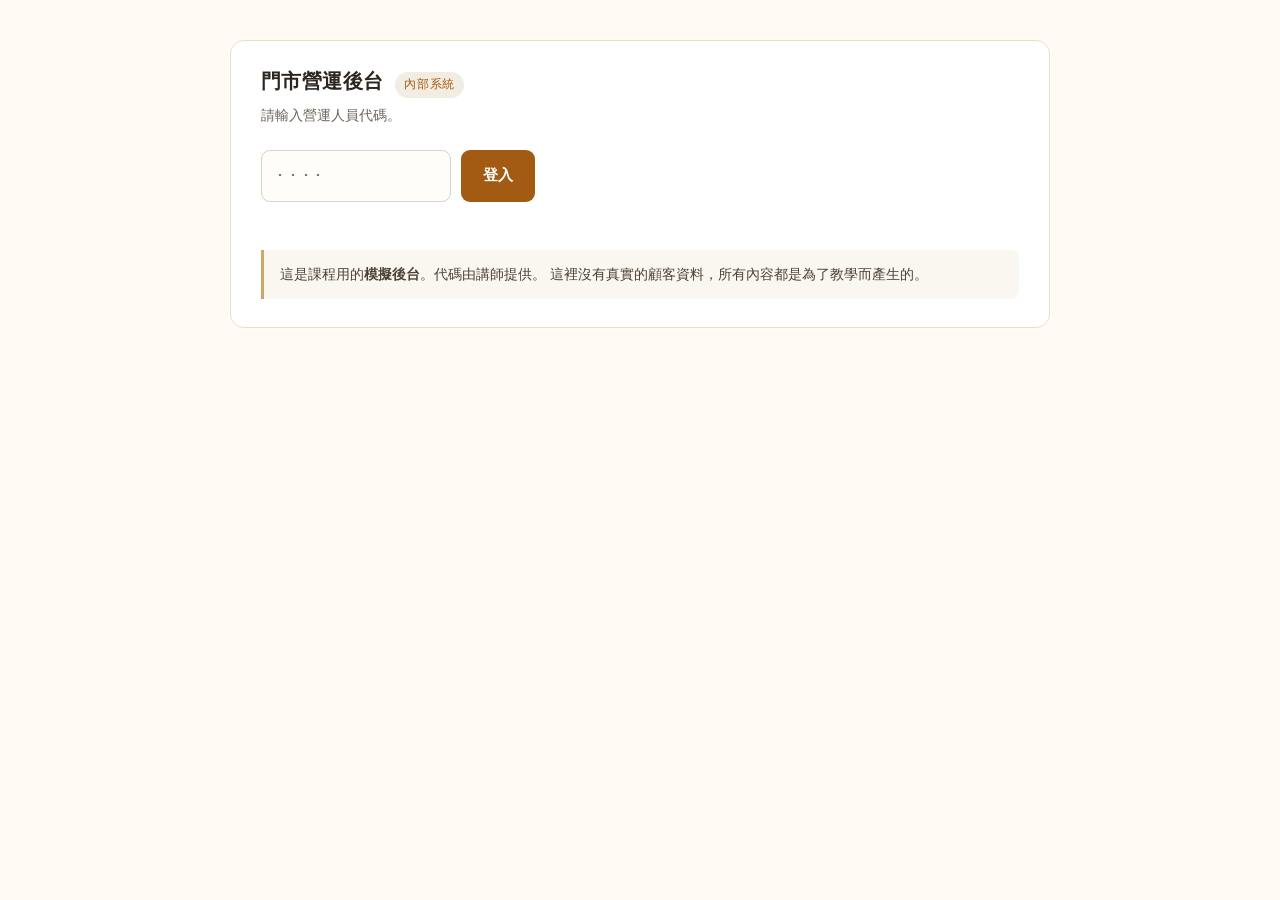
<file: admin/index.html>
<!doctype html>
<html lang="zh-Hant">

<head>
    <meta charset="utf-8">
    <meta name="viewport" content="width=device-width,initial-scale=1">
    <meta name="robots" content="noindex, nofollow">
    <title>門市營運後台｜柳丁生活</title>
    <link rel="stylesheet" href="../assets/css/style.css">
    <style>
        .ops-wrap {
            max-width: 860px;
            margin: 0 auto;
            padding: 40px 20px 80px
        }

        .ops-card {
            background: #fff;
            border: 1px solid var(--line, #e6e0d5);
            border-radius: 14px;
            padding: 28px 30px;
            margin-bottom: 18px
        }

        .ops-head {
            display: flex;
            align-items: baseline;
            gap: 12px;
            flex-wrap: wrap;
            margin-bottom: 6px
        }

        .ops-head h1 {
            font-size: 20px;
            margin: 0
        }

        .ops-tag {
            font-size: 11.5px;
            letter-spacing: .06em;
            padding: 3px 9px;
            border-radius: 999px;
            background: #f2ede3;
            color: var(--brand-deep, #a35a12)
        }

        .ops-sub {
            color: #6b6459;
            font-size: 13.5px;
            margin: 0 0 24px
        }

        .gate label {
            display: block;
            font-size: 14px;
            margin-bottom: 8px;
            color: #4d4134
        }

        .gate-row {
            display: flex;
            gap: 10px;
            flex-wrap: wrap
        }

        .gate input {
            font: inherit;
            font-size: 16px;
            padding: 11px 14px;
            border: 1px solid #d9d2c6;
            border-radius: 9px;
            width: 190px;
            letter-spacing: .3em
        }

        .gate button {
            font: inherit;
            font-size: 15px;
            padding: 11px 22px;
            border: 0;
            border-radius: 9px;
            background: var(--brand-deep, #a35a12);
            color: #fff;
            cursor: pointer;
            font-weight: 600
        }

        .gate button:hover {
            filter: brightness(.92)
        }

        .gate .err {
            color: #b3261e;
            font-size: 13.5px;
            margin-top: 10px;
            min-height: 1.2em
        }

        .mod {
            display: grid;
            grid-template-columns: 1fr auto;
            gap: 16px;
            align-items: center;
            padding: 18px 0;
            border-bottom: 1px solid #efeae0
        }

        .mod:last-child {
            border-bottom: 0
        }

        .mod h3 {
            margin: 0 0 4px;
            font-size: 15.5px
        }

        .mod p {
            margin: 0;
            font-size: 13px;
            color: #6b6459
        }

        .mod .meta {
            font-size: 12px;
            color: #8a8275;
            margin-top: 5px;
            font-variant-numeric: tabular-nums
        }

        .mod button {
            font: inherit;
            font-size: 14px;
            padding: 9px 18px;
            border-radius: 8px;
            border: 1px solid var(--brand-deep, #a35a12);
            background: transparent;
            color: var(--brand-deep, #a35a12);
            cursor: pointer;
            white-space: nowrap;
            min-width: 104px
        }

        .mod button:hover:not(:disabled) {
            background: var(--brand-deep, #a35a12);
            color: #fff
        }

        .mod button:disabled {
            opacity: .55;
            cursor: default
        }

        .bar {
            height: 4px;
            background: #efeae0;
            border-radius: 99px;
            overflow: hidden;
            margin-top: 9px;
            display: none
        }

        .bar.on {
            display: block
        }

        .bar i {
            display: block;
            height: 100%;
            width: 0;
            background: var(--brand-deep, #a35a12);
            transition: width .25s linear
        }

        .note {
            background: #faf7f0;
            border-left: 3px solid #c9a86a;
            padding: 13px 16px;
            border-radius: 0 8px 8px 0;
            font-size: 13.5px;
            color: #4d4134;
            margin-top: 22px
        }

        .hidden {
            display: none
        }

        .sys {
            font-size: 12px;
            color: #8a8275;
            margin-top: 20px;
            text-align: right
        }
    </style>
</head>

<body class="ops-body">
    <div class="ops-wrap">

        <!-- 密碼閘 -->
        <div class="ops-card gate" id="gate">
            <div class="ops-head">
                <h1>門市營運後台</h1><span class="ops-tag">內部系統</span>
            </div>
            <p class="ops-sub">請輸入營運人員代碼。</p>
            <div class="gate-row">
                <input id="pw" type="password" inputmode="numeric" maxlength="8" autocomplete="off" aria-label="營運人員代碼"
                    placeholder="････">
                <button id="go">登入</button>
            </div>
            <div class="err" id="err" role="alert"></div>
            <div class="note">
                這是課程用的<strong>模擬後台</strong>。代碼由講師提供。
                這裡沒有真實的顧客資料，所有內容都是為了教學而產生的。
            </div>
        </div>

        <!-- 匯出面板 -->
        <div id="panel" class="hidden">
            <div class="ops-card">
                <div class="ops-head">
                    <h1>資料匯出</h1><span class="ops-tag">2025-01-01 ～ 2026-06-30</span>
                </div>
                <p class="ops-sub">選擇要匯出的系統模組。匯出格式為 CSV（UTF-8 with BOM）。</p>

                <div class="mod">
                    <div>
                        <h3>CRM ─ 會員主檔</h3>
                        <p>會員基本資料、加入門市、等級、行銷同意狀態</p>
                        <div class="meta">1,200 筆　│　members.csv　│　94 KB</div>
                        <div class="bar"><i></i></div>
                    </div>
                    <button data-file="members.csv">匯出</button>
                </div>

                <div class="mod">
                    <div>
                        <h3>POS ─ 交易主檔</h3>
                        <p>每一筆結帳紀錄：門市、通路、金額、折扣、退貨</p>
                        <div class="meta">8,000 筆　│　transactions.csv　│　534 KB</div>
                        <div class="bar"><i></i></div>
                    </div>
                    <button data-file="transactions.csv">匯出</button>
                </div>

                <div class="mod">
                    <div>
                        <h3>POS ─ 交易明細</h3>
                        <p>每筆交易的商品品項與數量</p>
                        <div class="meta">24,786 筆　│　txn_items.csv　│　619 KB</div>
                        <div class="bar"><i></i></div>
                    </div>
                    <button data-file="txn_items.csv">匯出</button>
                </div>

                <div class="mod">
                    <div>
                        <h3>ERP ─ 商品主檔</h3>
                        <p>品項、品類、成本、售價、貨架區、上下架狀態</p>
                        <div class="meta">120 筆　│　products.csv　│　11 KB</div>
                        <div class="bar"><i></i></div>
                    </div>
                    <button data-file="products.csv">匯出</button>
                </div>

                <div class="note">
                    <strong>提醒</strong>：本系統匯出的是<strong>原始資料</strong>，未經整理。
                    欄位格式、缺漏值與重複紀錄請自行於分析端處理。
                </div>

                <p class="sys">柳丁生活 門市營運系統　v2.4.1　│　最後同步 2026-06-30 23:59</p>
            </div>

            <p style="text-align:center;font-size:13.5px">
                <a href="../index.html">← 回到柳丁生活官網</a>
            </p>
        </div>

    </div>

    <script>
        // ⚠️ 這是教學道具，不是門禁系統。代碼寫在前端、資料也是公開的，
        //    目的只是讓學員體驗「從系統後台匯出資料」這件事。
        const CODE = "nutc";
        const gate = document.getElementById("gate");
        const panel = document.getElementById("panel");
        const err = document.getElementById("err");
        const pw = document.getElementById("pw");

        function unlock() {
            if (pw.value.trim() !== CODE) {
                err.textContent = "代碼不正確，請向講師確認。";
                pw.value = ""; pw.focus(); return;
            }
            gate.classList.add("hidden");
            panel.classList.remove("hidden");
            try { sessionStorage.setItem("sunlit_ops", "1"); } catch (e) { }
        }
        document.getElementById("go").onclick = unlock;
        pw.addEventListener("keydown", e => { if (e.key === "Enter") unlock(); });

        try {
            if (sessionStorage.getItem("sunlit_ops") === "1") {
                gate.classList.add("hidden"); panel.classList.remove("hidden");
            }
        } catch (e) { }

        // 匯出：跑一段假的進度，然後真的下載
        document.querySelectorAll(".mod button").forEach(btn => {
            btn.onclick = () => {
                const mod = btn.closest(".mod");
                const bar = mod.querySelector(".bar");
                const fill = bar.querySelector("i");
                const file = btn.dataset.file;
                btn.disabled = true; btn.textContent = "匯出中…";
                bar.classList.add("on"); fill.style.width = "0";

                let p = 0;
                const tick = setInterval(() => {
                    p += 12 + Math.random() * 18;
                    fill.style.width = Math.min(p, 100) + "%";
                    if (p >= 100) {
                        clearInterval(tick);
                        const a = document.createElement("a");
                        a.href = "../data/" + file;
                        a.download = file;
                        document.body.appendChild(a); a.click(); a.remove();
                        btn.textContent = "已匯出 ✓";
                        setTimeout(() => {
                            btn.disabled = false; btn.textContent = "重新匯出";
                            bar.classList.remove("on");
                        }, 1800);
                    }
                }, 180);
            };
        });
    </script>
</body>

</html>
</file>
<file: assets/css/style.css>
:root {
  --brand: #e08b2b;
  --brand-dark: #b8681a;
  --brand-deep: #a35a12;
  --ink: #2b2620;
  --paper: #fffaf3;
  --line: #ecdfc9;
  --muted: #74685b;
  --soft: #f5ecdf;
  --white: #fff;
  --ok: #2e7d32;
  --max: 1100px;
}

* { box-sizing: border-box; }
html { scroll-behavior: smooth; }
body {
  margin: 0;
  color: var(--ink);
  background: var(--paper);
  font-family: "Noto Sans TC", "PingFang TC", "Microsoft JhengHei", system-ui, sans-serif;
  line-height: 1.7;
}
img { display: block; max-width: 100%; }
a { color: var(--brand-deep); text-decoration: none; }
a:hover { text-decoration: underline; }
:focus-visible { outline: 2px solid var(--brand-deep); outline-offset: 3px; }
.skip-link { position: absolute; left: -9999px; padding: .6rem 1rem; background: var(--white); }
.skip-link:focus { left: 1rem; top: 1rem; z-index: 20; }
.container { width: min(var(--max), calc(100% - 2rem)); margin-inline: auto; }

.site-header { position: sticky; top: 0; z-index: 10; background: rgba(255, 250, 243, .96); border-bottom: 1px solid var(--line); backdrop-filter: blur(12px); }
.header-inner { min-height: 76px; display: flex; align-items: center; justify-content: space-between; gap: 1.25rem; }
.brand-mark { display: inline-flex; align-items: center; gap: .7rem; color: var(--ink); }
.sun-dot { width: 26px; height: 26px; border-radius: 50%; background: var(--brand); box-shadow: 7px -7px 0 -5px var(--brand); }
.brand-word { font-size: 1.2rem; font-weight: 700; letter-spacing: .08em; line-height: 1.15; }
.brand-word small { display: block; color: var(--muted); font-size: .62rem; font-weight: 500; letter-spacing: .18em; margin-top: .18rem; }
.site-nav { display: flex; align-items: center; gap: 1.25rem; font-size: .92rem; }
.site-nav a { color: var(--ink); }
.site-nav a:hover, .site-nav a[aria-current="page"] { color: var(--brand-deep); text-decoration: none; }
.nav-buy { padding: .45rem .85rem; border-radius: 4px; background: var(--brand-deep); color: var(--white) !important; }
.nav-buy:hover { filter: brightness(.92); }
.nav-toggle { display: none; border: 1px solid var(--line); background: var(--white); color: var(--ink); padding: .45rem .6rem; border-radius: 4px; }

.hero { min-height: min(78vh, 720px); display: grid; align-items: end; position: relative; isolation: isolate; overflow: hidden; background: #d9c2a5; }
.hero::before { content: ""; position: absolute; inset: 0; z-index: -2; background: linear-gradient(90deg, rgba(255,250,243,.98) 0%, rgba(255,250,243,.85) 34%, rgba(255,250,243,.15) 71%, rgba(43,38,32,.08)), url("../images/hero-store-interior-01.webp") center/cover; }
.hero::after { content: ""; position: absolute; inset: 0; z-index: -1; background: linear-gradient(0deg, rgba(43,38,32,.22), transparent 45%); pointer-events: none; }
.hero-content { padding: clamp(5rem, 12vw, 9rem) 0 5rem; max-width: 640px; }
.eyebrow { color: var(--brand-deep); font-size: .78rem; letter-spacing: .16em; font-weight: 700; margin: 0 0 .75rem; }
h1, h2, h3 { line-height: 1.25; letter-spacing: .02em; margin: 0 0 1rem; }
h1 { font-size: clamp(2.35rem, 6vw, 4.7rem); font-weight: 750; }
h2 { font-size: clamp(1.75rem, 3vw, 2.6rem); }
h3 { font-size: 1.2rem; }
.hero h1 { max-width: 12ch; }
.hero-lede { max-width: 32rem; font-size: 1.1rem; color: #4d4134; margin: 0 0 1.75rem; }
.cta-row { display: flex; flex-wrap: wrap; gap: .75rem; align-items: center; }
.button { display: inline-flex; justify-content: center; align-items: center; min-height: 44px; padding: .65rem 1.05rem; border: 1px solid var(--brand-deep); border-radius: 4px; font-weight: 700; cursor: pointer; }
.button-primary { background: var(--brand-deep); color: var(--white); }
.button-primary:hover { filter: brightness(.92); text-decoration: none; }
.button-quiet { background: rgba(255,255,255,.72); color: var(--brand-deep); }
.button-quiet:hover { background: var(--white); text-decoration: none; }

.section { padding: clamp(4rem, 8vw, 7rem) 0; }
.section-tight { padding: 3.5rem 0; }
.section-head { display: flex; justify-content: space-between; align-items: end; gap: 1rem; margin-bottom: 2rem; }
.section-head p { max-width: 36rem; margin: .4rem 0 0; color: var(--muted); }
.section-kicker { color: var(--brand-deep); font-size: .78rem; letter-spacing: .15em; font-weight: 700; }
.section-soft { background: var(--soft); }
.rule { width: 48px; height: 3px; background: var(--brand); margin: 1.25rem 0 1.5rem; }

.category-grid { display: grid; grid-template-columns: repeat(3, 1fr); gap: 1rem; }
.category-card { position: relative; overflow: hidden; min-height: 290px; border: 1px solid var(--line); border-radius: 4px; background: var(--white); }
.category-card img { width: 100%; height: 220px; object-fit: cover; transition: transform .35s ease; }
.category-card:hover img { transform: scale(1.035); }
.category-card-content { padding: 1rem 1.1rem 1.15rem; }
.category-card h3 { margin-bottom: .2rem; }
.category-card p { color: var(--muted); font-size: .9rem; margin: 0; }
.category-link { display: block; color: var(--ink); }
.category-link:hover { text-decoration: none; }

.split { display: grid; grid-template-columns: minmax(0, 1fr) minmax(0, 1fr); gap: clamp(2rem, 6vw, 5.5rem); align-items: center; }
.split-image { min-height: 430px; border-radius: 4px; overflow: hidden; background: var(--line); }
.split-image img { width: 100%; height: 100%; min-height: 430px; object-fit: cover; }
.body-copy { color: var(--muted); max-width: 38rem; }
.stats { display: grid; grid-template-columns: repeat(3, 1fr); gap: 1rem; margin-top: 1.75rem; }
.stat { border-top: 2px solid var(--brand); padding-top: .7rem; }
.stat strong { display: block; font-size: 1.7rem; color: var(--ink); }
.stat span { color: var(--muted); font-size: .88rem; }

.store-grid { display: grid; grid-template-columns: repeat(3, 1fr); gap: 1rem; }
.store-card { border: 1px solid var(--line); background: var(--white); border-radius: 4px; overflow: hidden; }
.store-card-visual { min-height: 150px; position: relative; overflow: hidden; }
.store-card-visual img { width: 100%; height: 180px; object-fit: cover; filter: saturate(.8); }
.store-card-visual::after { content: ""; position: absolute; inset: 0; background: linear-gradient(135deg, rgba(224,139,43,.38), transparent 65%); }
.store-card:nth-child(2) .store-card-visual img { object-position: 75% center; filter: sepia(.12) saturate(.7); }
.store-card:nth-child(3) .store-card-visual img { object-position: 20% center; filter: saturate(.6) brightness(1.04); }
.store-card:nth-child(4) .store-card-visual img { object-position: 65% center; filter: saturate(.85) brightness(1.05); }
.store-card:nth-child(5) .store-card-visual img { object-position: 85% center; filter: sepia(.18) saturate(.8); }
.store-card:nth-child(6) .store-card-visual img { object-position: 45% center; filter: saturate(.72); }
.store-card-body { padding: 1rem 1.1rem 1.2rem; }
.store-card-body h3 { margin-bottom: .15rem; }
.store-meta { margin: 0; color: var(--muted); font-size: .9rem; }
.store-type { display: inline-block; margin-top: .75rem; color: var(--brand-deep); font-size: .8rem; font-weight: 700; }

.page-hero { padding: 5.5rem 0 4rem; background: var(--soft); border-bottom: 1px solid var(--line); }
.page-hero p { max-width: 40rem; color: var(--muted); margin: 0; font-size: 1.05rem; }
.breadcrumb { padding-top: 1rem; font-size: .86rem; color: var(--muted); }
.breadcrumb a { color: var(--brand-deep); }
.collection-list { display: grid; gap: 1.2rem; }
.collection-row { display: grid; grid-template-columns: 260px 1fr; gap: 1.5rem; align-items: center; border-top: 1px solid var(--line); padding-top: 1.2rem; }
.collection-row img { width: 100%; aspect-ratio: 1; object-fit: cover; border-radius: 4px; }
.collection-row p { color: var(--muted); margin: 0; }
.collection-tag { color: var(--brand-deep); font-size: .8rem; font-weight: 700; letter-spacing: .08em; }
.collection-row .chip { margin-top: .9rem; }

.product-page { padding-top: 2.5rem; }
.product-layout { display: grid; grid-template-columns: minmax(0, .9fr) minmax(0, 1.1fr); gap: clamp(2rem, 7vw, 6rem); align-items: center; }
.product-art { min-height: 460px; overflow: hidden; border-radius: 4px; background: var(--soft); }
.product-art img { width: 100%; height: 100%; min-height: 460px; object-fit: cover; }
.product-copy h1 { max-width: 14ch; }
.product-story { max-width: 40rem; font-size: 1.08rem; color: var(--ink); }
.product-context { margin: 1.6rem 0; border-top: 1px solid var(--line); border-bottom: 1px solid var(--line); padding: 1rem 0; }
.product-context strong { color: var(--brand-deep); }
.product-context p { margin: .35rem 0 0; color: var(--muted); }
.availability { margin: 1.6rem 0 1.8rem; }
.availability h2 { font-size: 1.35rem; margin-bottom: .6rem; }
.availability p { color: var(--muted); margin: 0; }
.product-sku { color: var(--muted); font-size: .8rem; letter-spacing: .08em; margin: .35rem 0 1rem; }

.store-detail { display: grid; grid-template-columns: minmax(0, .95fr) minmax(0, 1.05fr); gap: clamp(2rem, 7vw, 6rem); align-items: center; }
.store-detail-image { min-height: 420px; overflow: hidden; border-radius: 4px; }
.store-detail-image img { width: 100%; height: 100%; min-height: 420px; object-fit: cover; }
.store-facts { display: grid; grid-template-columns: repeat(2, 1fr); gap: 1rem; margin: 1.7rem 0; }
.store-fact { border-top: 1px solid var(--line); padding-top: .55rem; }
.store-fact dt { color: var(--muted); font-size: .8rem; }
.store-fact dd { margin: 0; font-weight: 700; }
.notice { border-left: 3px solid var(--brand); padding: .75rem 1rem; background: var(--soft); color: var(--muted); }

/* 選品頁／門市選品：不標價、無購物車，只做形象展示 */
.pick-grid { display: grid; grid-template-columns: repeat(auto-fill, minmax(220px, 1fr)); gap: 1rem; margin: 1.75rem 0; }
.pick-card { display: block; border: 1px solid var(--line); border-radius: 4px; background: var(--white); padding: 1.1rem 1.2rem; color: var(--ink); text-decoration: none; }
.pick-card:hover { border-color: var(--brand-deep); color: var(--ink); text-decoration: none; }
.pick-card--cross { border-color: var(--brand); border-width: 1px 1px 1px 3px; }
.pick-tag { display: block; color: var(--brand-deep); font-size: .75rem; font-weight: 700; letter-spacing: .06em; }
.pick-card h3 { margin: .35rem 0 .4rem; font-size: 1.02rem; }
.pick-card p { margin: 0; color: var(--muted); font-size: .88rem; }
.chip-row { display: flex; flex-wrap: wrap; gap: .6rem; margin: 1.25rem 0 0; padding: 0; list-style: none; }
.chip { display: inline-flex; align-items: center; border: 1px solid var(--line); border-radius: 999px; padding: .45rem .95rem; color: var(--ink); font-size: .88rem; background: var(--paper); }
.chip:hover { border-color: var(--brand-deep); color: var(--brand-deep); text-decoration: none; }
.store-picks { border-top: 1px solid var(--line); padding-top: 2.5rem; margin-top: 2.5rem; }
.store-picks .section-head { margin-bottom: 1.5rem; }

.contact-layout { display: grid; grid-template-columns: .8fr 1.2fr; gap: 3rem; }
.contact-list { padding: 0; margin: 0; list-style: none; }
.contact-list li { padding: .85rem 0; border-top: 1px solid var(--line); }
.contact-list strong { display: block; }
.form-card { background: var(--white); border: 1px solid var(--line); padding: 1.5rem; border-radius: 4px; }
.form-row { display: grid; gap: .35rem; margin-bottom: 1rem; }
label { font-weight: 700; font-size: .9rem; }
input, textarea, select { width: 100%; border: 1px solid #d5c4ad; border-radius: 4px; padding: .7rem .75rem; background: #fffdf9; color: var(--ink); font: inherit; }
textarea { min-height: 150px; resize: vertical; }
.form-hint { color: var(--muted); font-size: .82rem; margin: -.4rem 0 1.25rem; }

.site-footer { border-top: 1px solid var(--line); padding: 2.5rem 0 2rem; color: var(--muted); font-size: .85rem; }
.footer-grid { display: grid; grid-template-columns: 1.3fr 1fr 1fr; gap: 2rem; padding-bottom: 2rem; }
.footer-grid p { margin: .4rem 0 0; }
.footer-nav { display: grid; gap: .35rem; }
.fine-print { padding-top: 1rem; border-top: 1px solid var(--line); font-size: .75rem; }

@media (max-width: 820px) {
  .header-inner { min-height: 68px; }
  .nav-toggle { display: inline-flex; }
  .site-nav { display: none; position: absolute; top: 68px; left: 0; right: 0; background: var(--paper); border-bottom: 1px solid var(--line); padding: 1rem; flex-direction: column; align-items: stretch; gap: .6rem; }
  .site-nav.is-open { display: flex; }
  .site-nav a { padding: .45rem .25rem; }
  .category-grid, .store-grid { grid-template-columns: repeat(2, 1fr); }
  .contact-layout { grid-template-columns: 1fr; }
  .footer-grid { grid-template-columns: 1fr 1fr; }
}
@media (max-width: 620px) {
  .hero { min-height: 650px; }
  .hero::before { background-position: 63% center; background-image: linear-gradient(0deg, rgba(255,250,243,.97) 5%, rgba(255,250,243,.63) 45%, rgba(255,250,243,.1) 78%), url("../images/hero-store-interior-01.webp"); }
  .hero-content { padding-top: 10rem; padding-bottom: 3rem; }
  .section-head { display: block; }
  .category-grid, .store-grid, .stats { grid-template-columns: 1fr; }
  .split, .store-detail { grid-template-columns: 1fr; }
  .split-image, .split-image img, .store-detail-image, .store-detail-image img { min-height: 280px; }
  .product-layout { grid-template-columns: 1fr; }
  .product-art, .product-art img { min-height: 280px; }
  .collection-row { grid-template-columns: 110px 1fr; gap: 1rem; }
  .collection-row h3 { font-size: 1rem; }
  .collection-row p { font-size: .88rem; }
  .footer-grid { grid-template-columns: 1fr; gap: 1.25rem; }
  h1 { font-size: 2.5rem; }
}

/* 集團標記：低調，不與門市品牌搶視覺 */
.group-mark{
  margin-top:.55rem;
  font-size:.78rem;
  letter-spacing:.06em;
  color:var(--brand-deep);
  opacity:.72;
}

/* 後台入口：低調，像員工用的小連結 */
.nav-ops{
  margin-left:.5rem;
  font-size:.82rem;
  padding:.28rem .7rem;
  border:1px solid var(--line,#e6e0d5);
  border-radius:999px;
  color:var(--ink-soft,#6b6459);
  opacity:.85;
}
.nav-ops:hover{
  border-color:var(--brand-deep,#a35a12);
  color:var(--brand-deep,#a35a12);
  opacity:1;
}
</file>
